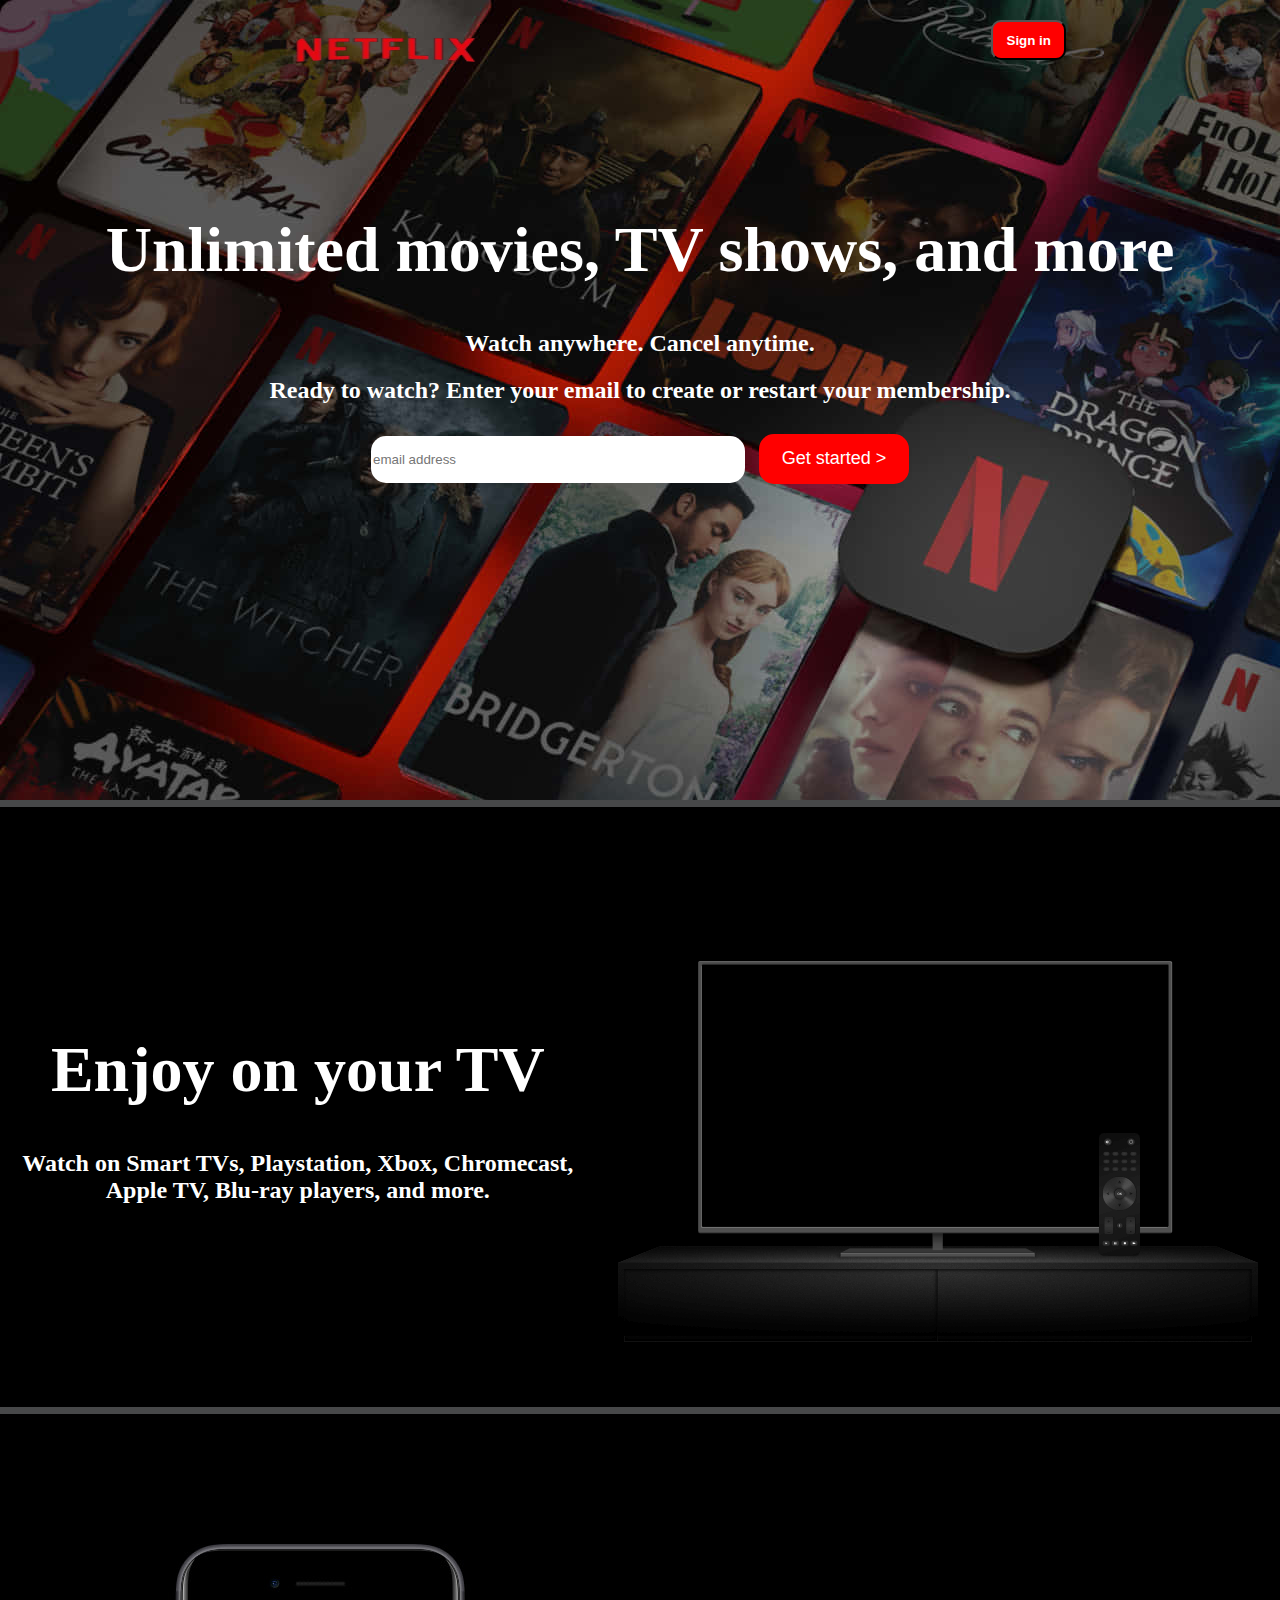
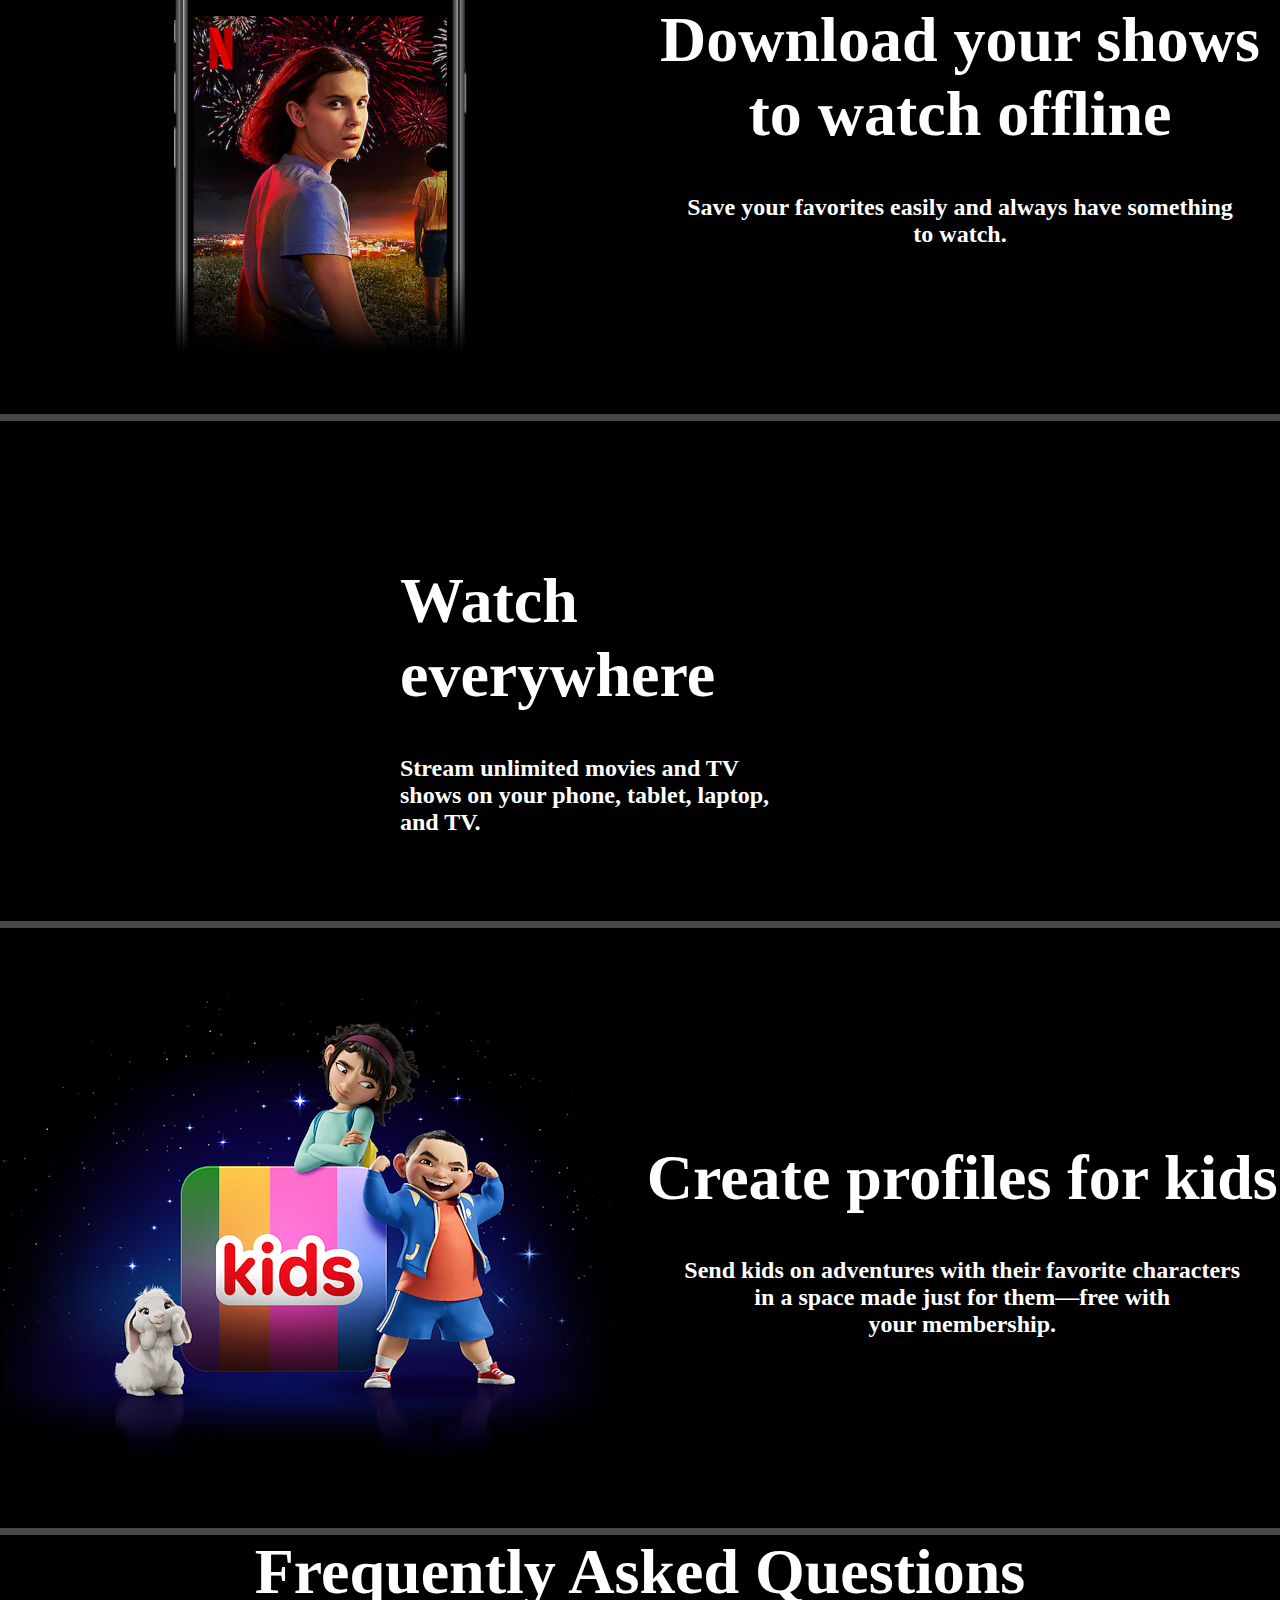
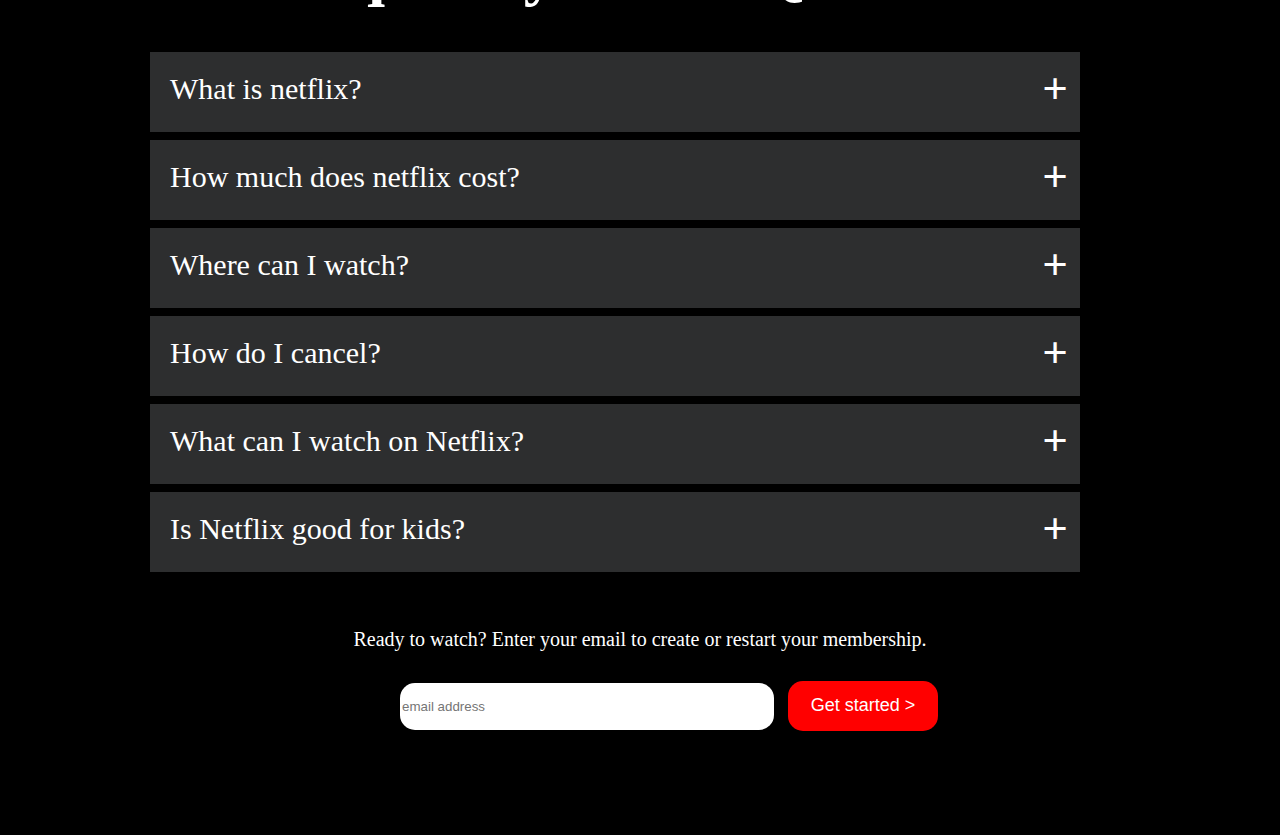
<file: index.html>
<!DOCTYPE html>
<html lang="en">
<head>
    <meta charset="UTF-8">
    <meta name="viewport" content="width=device-width, initial-scale=1.0">
    <title>Document</title>
    <link rel="stylesheet" href="style.css">
</head>
<body>
    <section class="first">
    <div class="nav">
     <img src="download-removebg-preview.png" alt="" class="navimg">
     <button class="signin">Sign in</button>
    </div>
    <div class="para">
        <p>
            <h1>Unlimited movies, TV shows, and more</h1>
            <h2>Watch anywhere. Cancel anytime.</h2>
            
            <h2>Ready to watch? Enter your email to create or restart your membership.</h2></p>
            <input type="email" placeholder="email address" class="email">
            <button class="butt">Get started ></button>
    </div>
    </section>
    
    <section class="second">
        <div><p><h1>Enjoy on your TV </h1>
            <h2>Watch on Smart TVs, Playstation, Xbox, Chromecast,<br> Apple TV, Blu-ray players, and more.</h2></p></div>
        <div><img src="tv.png" alt=""></div>
    </section>

    <section class="third">
        <div><img src="mobile-0819.jpg" alt=""></div>
        <div><p><h1>Download your shows to watch offline</h1>
            <h2>Save your favorites easily and always have something <br> to watch.</h2></p></div>
    </section>
    
    <section class="fourth">
        <div><p><h1>Watch <br> everywhere</h1>
            <h2>Stream unlimited movies and TV <br> shows on your phone, tablet, laptop, <br> and TV.</h2></p></div>
    </section>
    
    <section class="fifth">
        <div><img src="AAAABejKYujIIDQciqmGJJ8BtXkYKKTi5jiqexltvN1YmvXYIfX8B9CYwooUSIzOKneblRFthZAFsYLMgKMyNfeHwk16DmEkpIIcb6A3.png" alt=""></div>
        <div><p><h1>Create profiles for kids</h1>
            <h2>Send kids on adventures with their favorite characters <br> in a space made just for them—free with <br> your membership.</h2></p></div>
    </section>
    
    
    <section class="sixth">
<div class="FAQ1"><h1 class="FAQ">Frequently Asked Questions</h1></div>
<div class="paraone"><p class="one">What is netflix?</p> <h2 class="plus1">+</h2> </div>
<div class="paraone"><p class="one">How much does netflix cost?</p> <h2 class="plus1">+</h2></div>
<div class="paraone"><p class="one">Where can I watch?</p> <h2 class="plus1">+</h2></div>
<div class="paraone"><p class="one">How do I cancel?</p> <h2 class="plus1">+</h2></div>
<div class="paraone"><p class="one">What can I watch on Netflix?</p> <h2 class="plus1">+</h2></div>
<div class="paraone"><p class="one">Is Netflix good for kids?</p> <h2 class="plus1">+</h2></div><br><br>
<p class="paraseven">Ready to watch? Enter your email to create or restart your membership.</p>

<div class="email2">
    <input type="email" placeholder="email address" class="email">
            <button class="butt">Get started ></button>
        </div>
    </section>
</body>
</html>
</file>
<file: style.css>
body {
    background-color: rgba(36, 37, 38, 0.838);
    margin: 0px;
}
.first {
    background-image: url('netflix-background-gs7hjuwvv2g0e9fj.jpg');
    height: 800px;
    
}
.nav {
display: flex;
height: 100px;
justify-content: space-around;



}
.signin {
    justify-content: end;
    background-color: red;
    color: white;
    height: 40px;
    width: 75px;
    font-weight: bold;
    border-radius: 10px;
    margin-top: 20px;
}
.para {
    text-align: center;
    padding: 70px;
    color: white;
}
h1 {
    font-size: 400%;

}
input {
    height: 45px;
    width: 370px;
}
.butt {
    height: 50px;
    width: 150px;
    background-color: red;
    font-size: large;
    color: white;
    border-radius: 15px;
    border: none;
    margin-left: 10px;
    margin-top: 10px;
}
.second {
    display: flex;
    justify-content: space-around;
    background-color: black;
    color: white;
    height: 600px;
    text-align: center;
    align-items: center;
    margin-top: 7px;
}
.third {
    display: flex;
    justify-content: space-around;
    background-color: black;
    color: white;
    height: 600px;
    text-align: center;
    align-items: center;
    margin-top: 7px;
}
.fourth {
    display: flex;
    background-color: black;
    color: white;
    height: 400px;
    padding-left: 400px;
    padding-top: 100px;
    margin-top: 7px;
}
.fifth {
    display: flex;
    justify-content: space-around;
    background-color: black;
    color: white;
    height: 600px;
    text-align: center;
    align-items: center;
    margin-top: 7px;
}
.sixth {
    background-color: black;
    color: white;
    height: 900px;
    margin-top: 7px;
}
.paraone {
    height: 80px;
    background-color: rgba(91, 92, 94, 0.499);
    font-size: 30px;
    margin-left: 150px;
    margin-right: 200px;
    display: flex;
    justify-content: space-between;
    margin-top: 8px;
}
.paraone:hover {
    background-color: rgb(67, 65, 65);
}

.paraseven {
    font-size: 20px;
    text-align: center;
}
.plus1 {
    margin-top:  10px;
    margin-right: 12px;
}
.one {
    margin-left: 20px;
    margin-top: 20px;
}
.FAQ {
    text-align: center;
    margin-top: 6px;
}
.FAQ1 {

}
.email2 {
    margin-left: 400px;
    
}
.navimg {
    width: 350px;
    height: 100px;
    
}
.email {
    border-radius: 15px;
    border: none;
}
</file>
